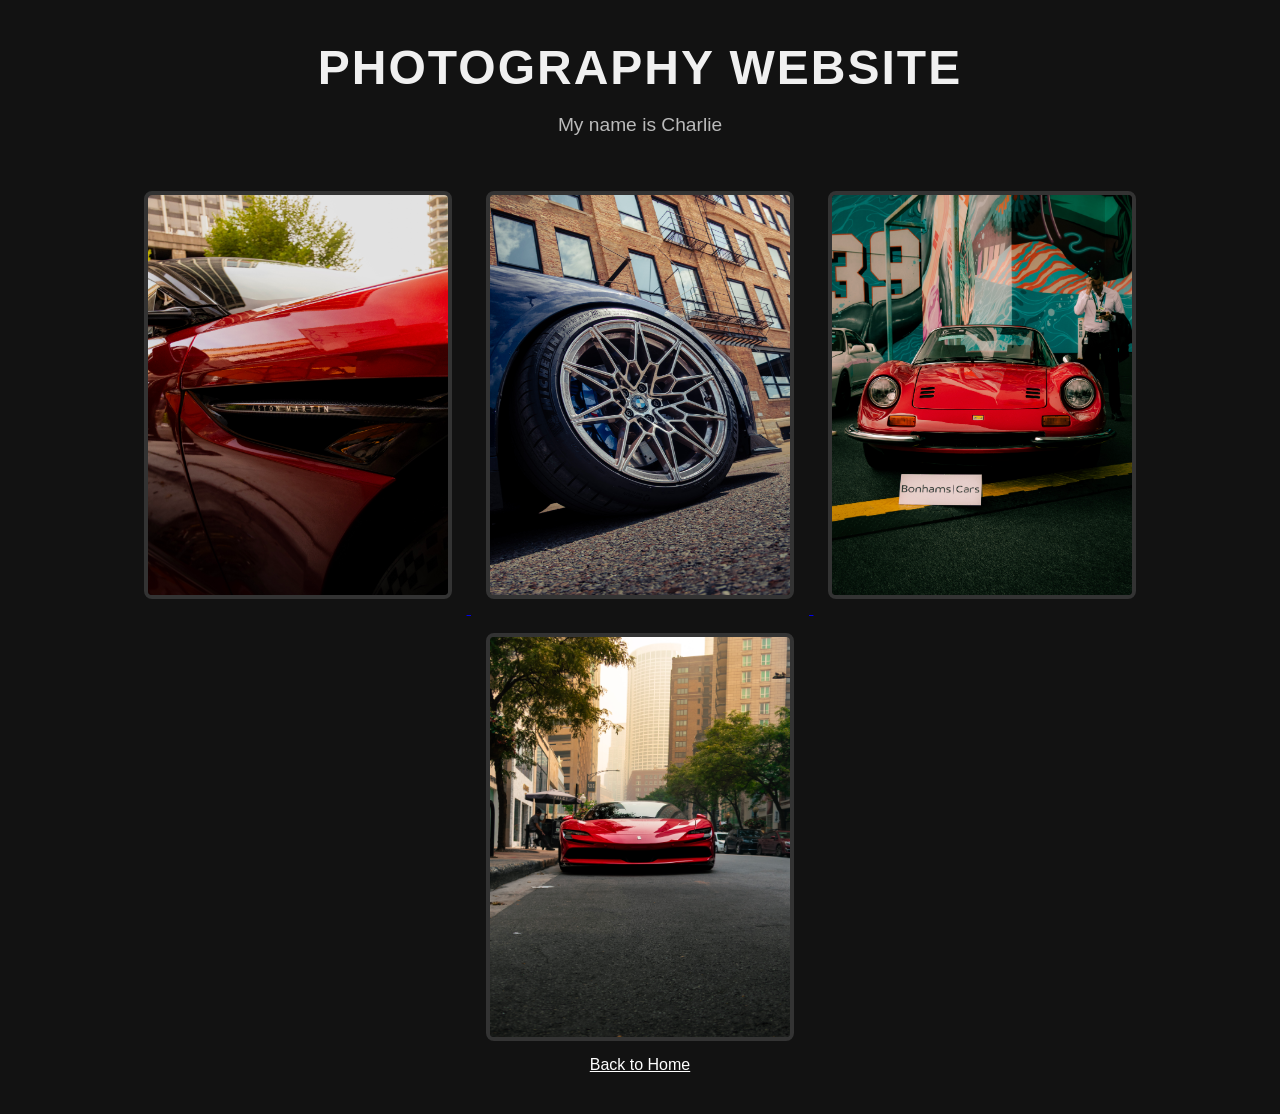
<file: index.html>
<html>
    <head>
        <link rel="stylesheet" href="style.css">
    </head>
    <body>
        <h1>Photography Website</h1>
        <p>My name is Charlie</p>

    </body>

    <a href="AstonMartin.html">
        <img src="images/AstonMartin/AstonMartin(1).jpg" alt="AstonMartin1" width="300" height="400">
    </a>
    <a href="BMW.html">
        <img src="images/BMW/BMW(1).jpg" alt="BMW1" width="300" height="400">
    </a>
    <a href="Ferrari.html">
        <img src="images/Ferrari/FerrariDino(1).jpg" alt="FerrariDino" width="300" height="400">
        <img src="images/Ferrari/FerrariSF90(1).jpg" alt="FerrariSF90" width="300" height="400">
    </a>


    <br>
        <a href="index.html" style="color: white;">Back to Home</a>

</html>
</file>
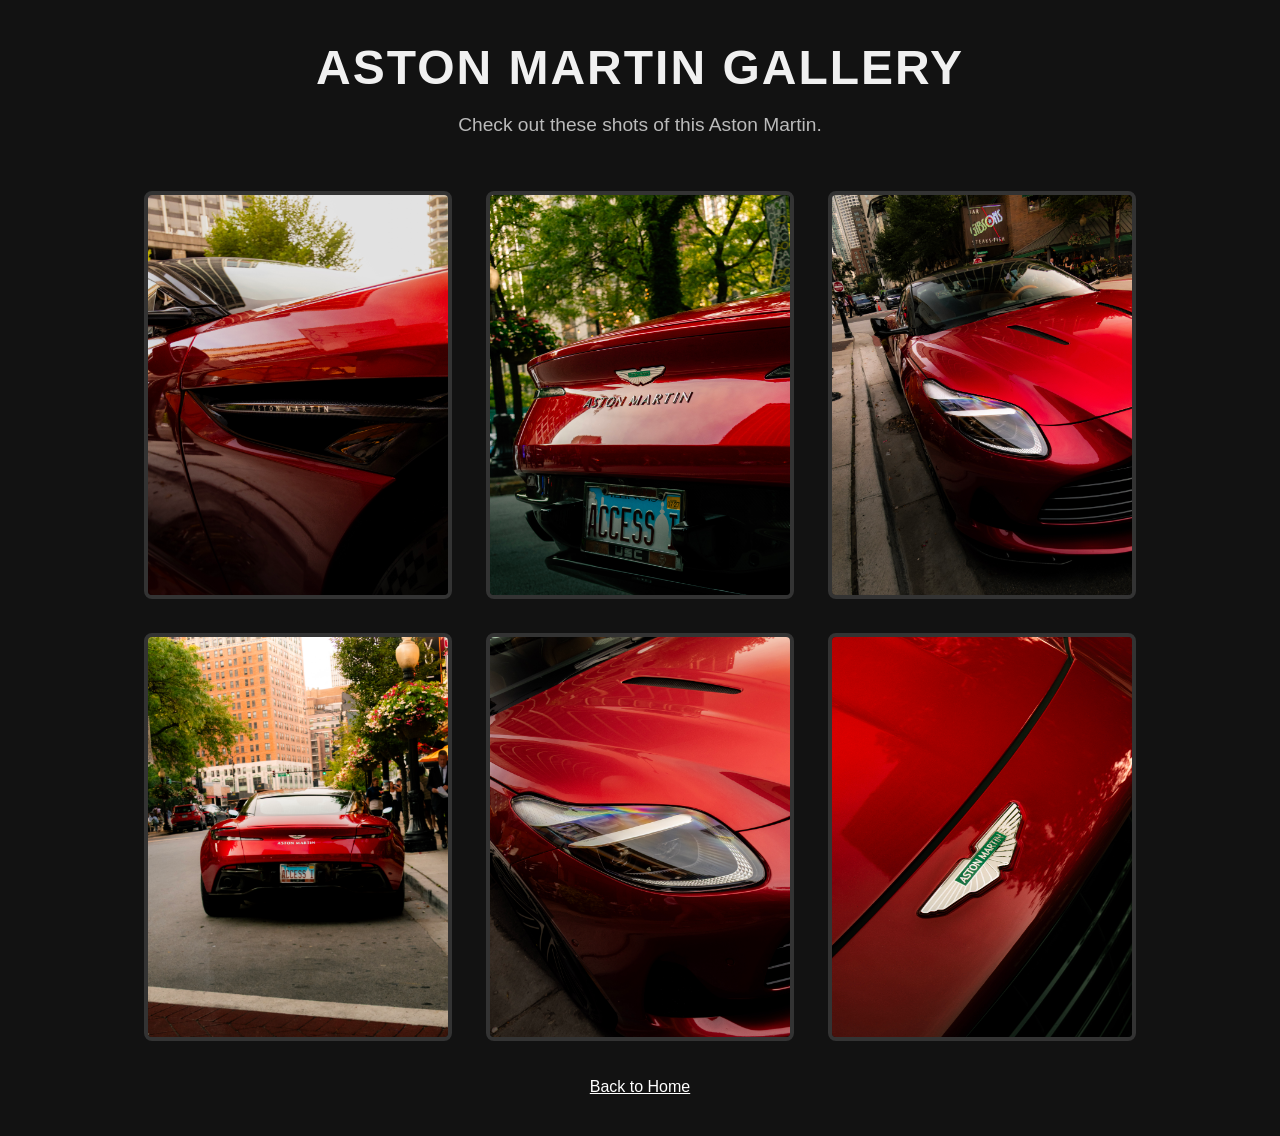
<file: AstonMartin.html>
<html>
    <head>
        <link rel="stylesheet" href="style.css">
    </head>
    <body>
        <h1>Aston Martin Gallery</h1>
        <p>Check out these shots of this Aston Martin.</p>

        <div class="gallery">
            <img src="images/AstonMartin/AstonMartin(1).jpg" width="300" height="400">
            <img src="images/AstonMartin/AstonMartin(2).jpg" width="300" height="400">
            <img src="images/AstonMartin/AstonMartin(3).jpg" width="300" height="400">
            <img src="images/AstonMartin/AstonMartin(4).jpg" width="300" height="400">
            <img src="images/AstonMartin/AstonMartin(5).jpg" width="300" height="400">
            <img src="images/AstonMartin/AstonMartin(6).jpg" width="300" height="400">
        </div >

        <br>
        <a href="index.html" style="color: white;">Back to Home</a>
    </body>
</html>
</file>
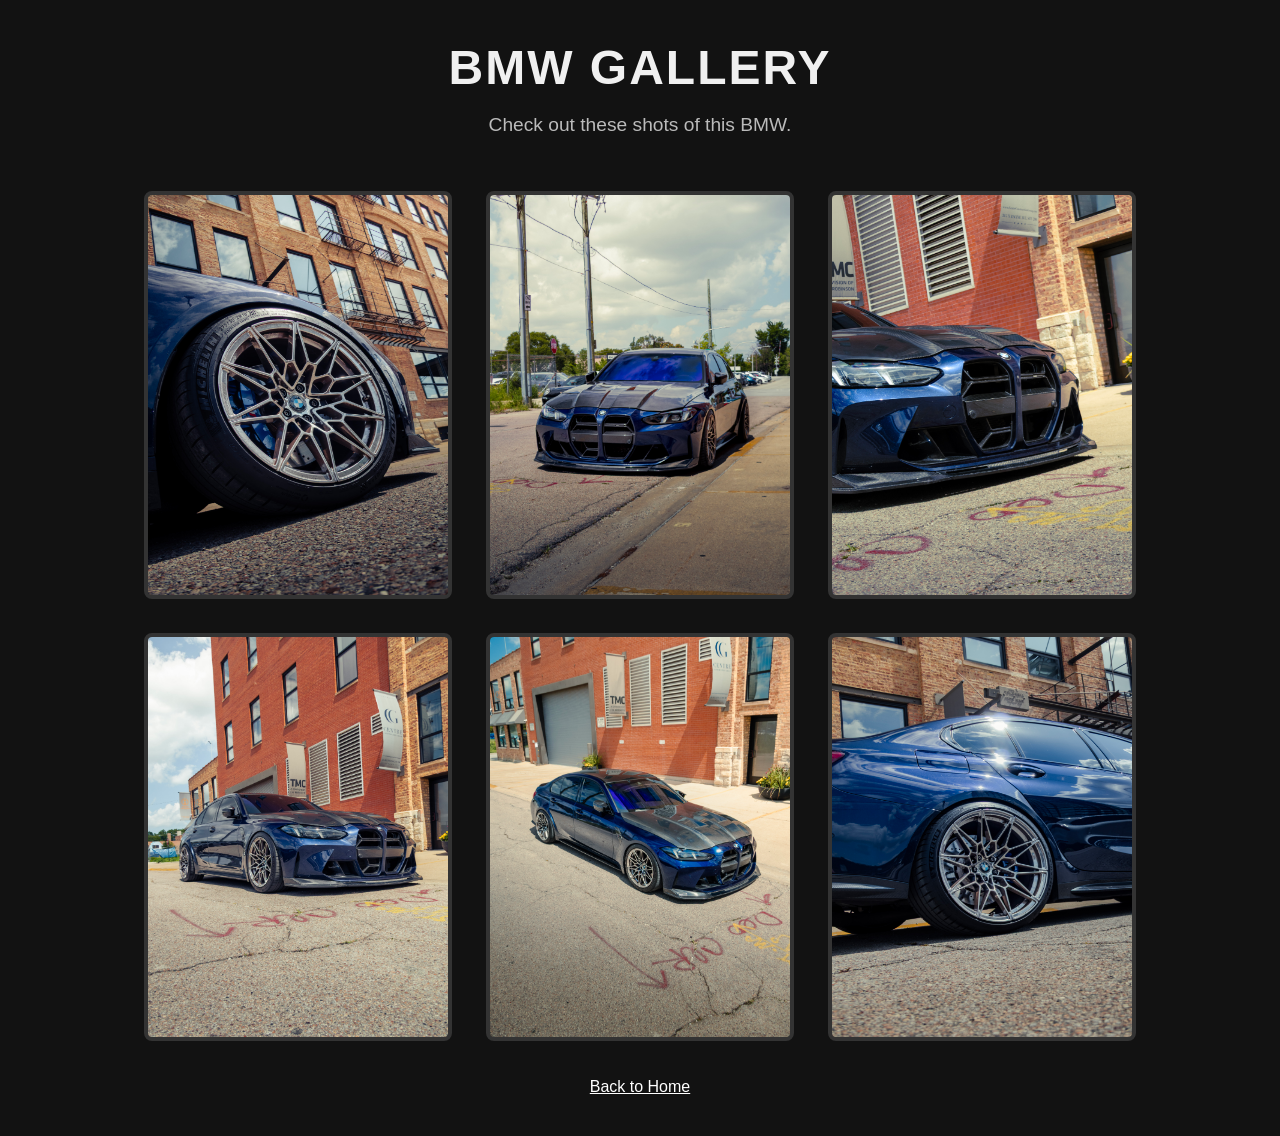
<file: BMW.html>
<html>
    <head>
        <link rel="stylesheet" href="style.css">
    </head>
    <body>
        <h1>BMW Gallery</h1>
        <p>Check out these shots of this BMW.</p>

        <div class="gallery">
            <img src="images/BMW/BMW(1).jpg" width="300" height="400">
            <img src="images/BMW/BMW(2).jpg" width="300" height="400">
            <img src="images/BMW/BMW(3).jpg" width="300" height="400">
            <img src="images/BMW/BMW(4).jpg" width="300" height="400">
            <img src="images/BMW/BMW(5).jpg" width="300" height="400">
            <img src="images/BMW/BMW(6).jpg" width="300" height="400">
        </div >

        <br>
        <a href="index.html" style="color: white;">Back to Home</a>
    </body>
</html>
</file>
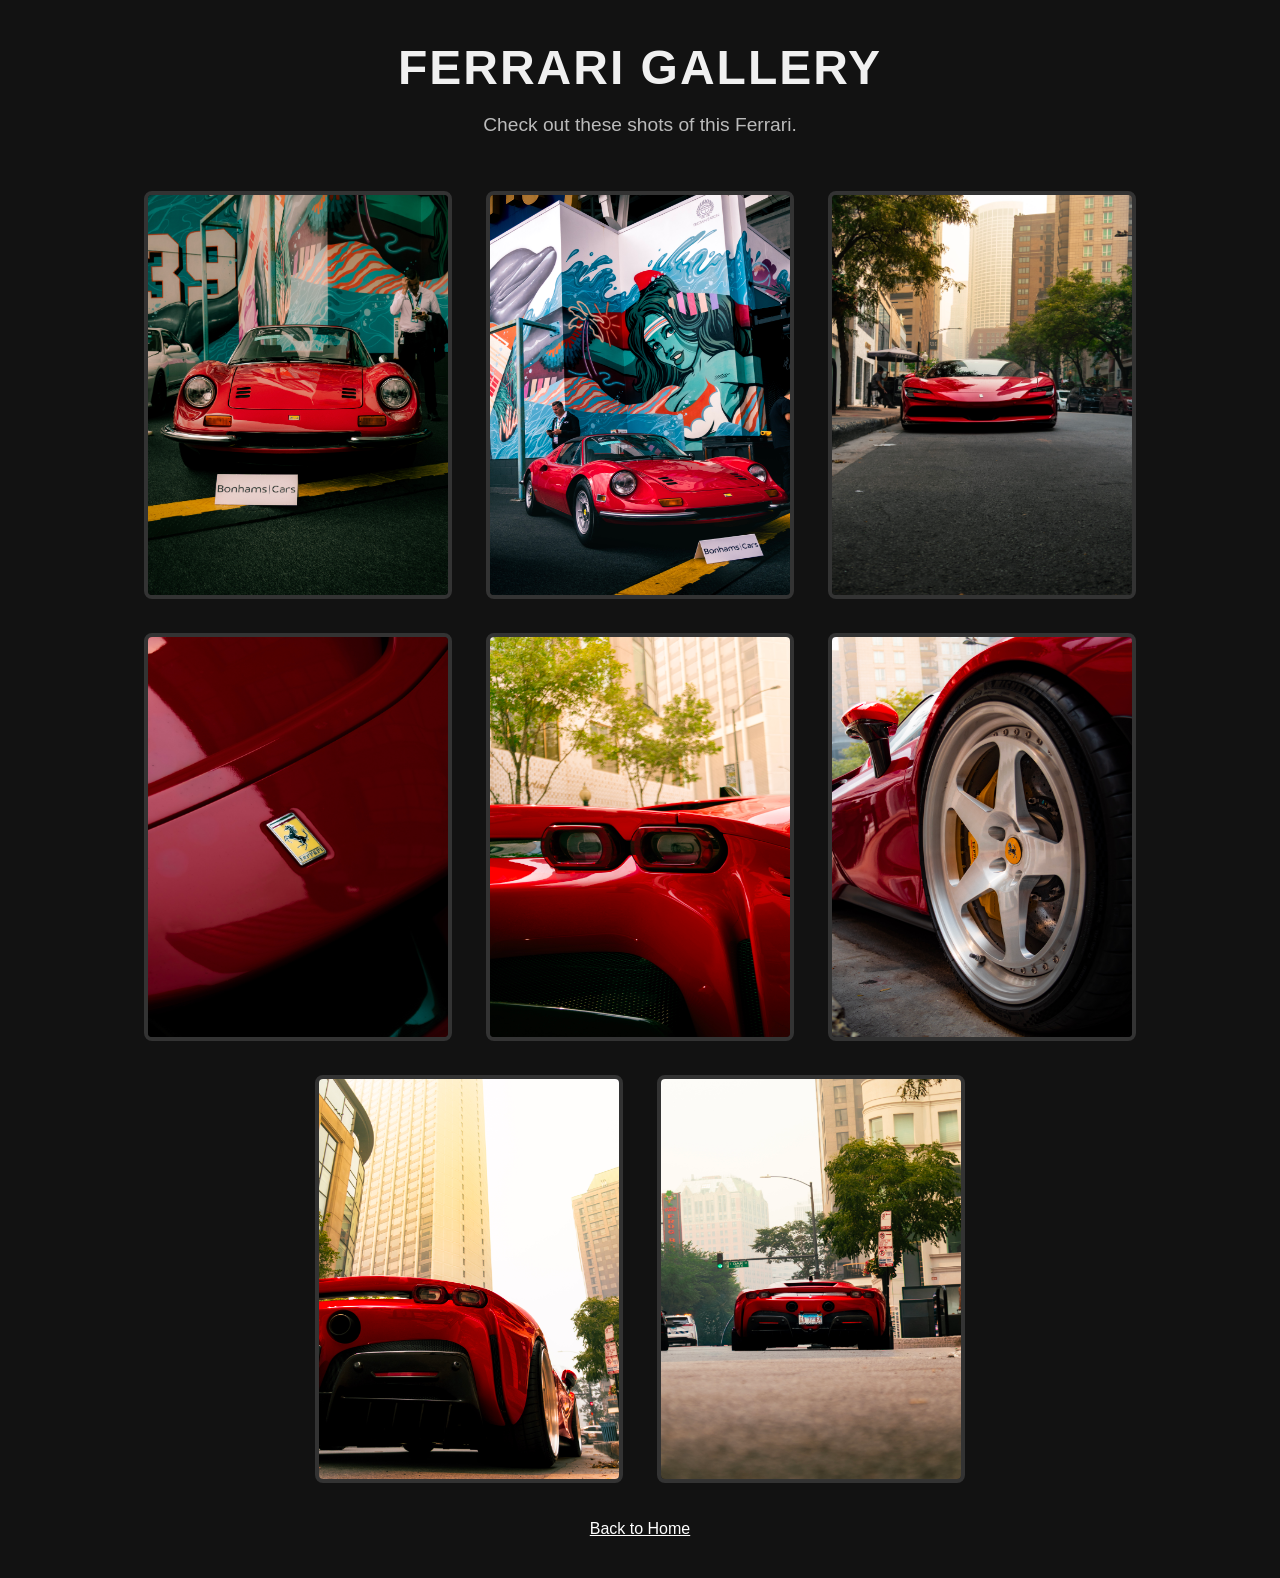
<file: Ferrari.html>
<html>
    <head>
        <link rel="stylesheet" href="style.css">
    </head>
    <body>
        <h1>Ferrari Gallery</h1>
        <p>Check out these shots of this Ferrari.</p>

        <div class="gallery">
            <img src="images/Ferrari/FerrariDino(1).jpg" width="300" height="400">
            <img src="images/Ferrari/FerrariDino(2).jpg" width="300" height="400">
            <img src="images/Ferrari/FerrariSF90(1).jpg" width="300" height="400">
            <img src="images/Ferrari/FerrariSF90(2).jpg" width="300" height="400">
            <img src="images/Ferrari/FerrariSF90(3).jpg" width="300" height="400">
            <img src="images/Ferrari/FerrariSF90(4).jpg" width="300" height="400">
            <img src="images/Ferrari/FerrariSF90(5).jpg" width="300" height="400">
            <img src="images/Ferrari/FerrariSF90(6).jpg" width="300" height="400">
        </div >

        <br>
        <a href="index.html" style="color: white;">Back to Home</a>
    </body>
</html>
</file>
<file: style.css>
body {
    font-family: 'Segoe UI', Roboto, Helvetica, Arial, sans-serif;
    background-color: #121212; /* Deep dark background */
    color: #ffffff;            /* White text */
    text-align: center;        /* Centers your name and heading */
    margin: 0;
    padding: 40px;
}

/* 2. Heading Styles */
h1 {
    font-size: 3rem;
    letter-spacing: 2px;
    text-transform: uppercase;
    margin-bottom: 10px;
    color: #f0f0f0;
}

p {
    font-size: 1.2rem;
    color: #bbbbbb;
    margin-bottom: 40px;
}

/* 3. Image Styling */
img {
    border: 4px solid #333;     /* Adds a subtle frame around the cars */
    border-radius: 8px;         /* Rounds the corners slightly */
    margin: 15px;              /* Puts space between the images */
    transition: transform 0.3s ease, border-color 0.3s ease;
    cursor: pointer;
}

/* 4. The "Magic" Hover Effect */
img:hover {
    transform: scale(1.05);     /* Zooms in slightly when you hover */
    border-color: #ffffff;      /* Frame turns white when you hover */
    box-shadow: 0 10px 20px rgba(0,0,0,0.5); /* Adds a shadow for depth */
}
</file>
